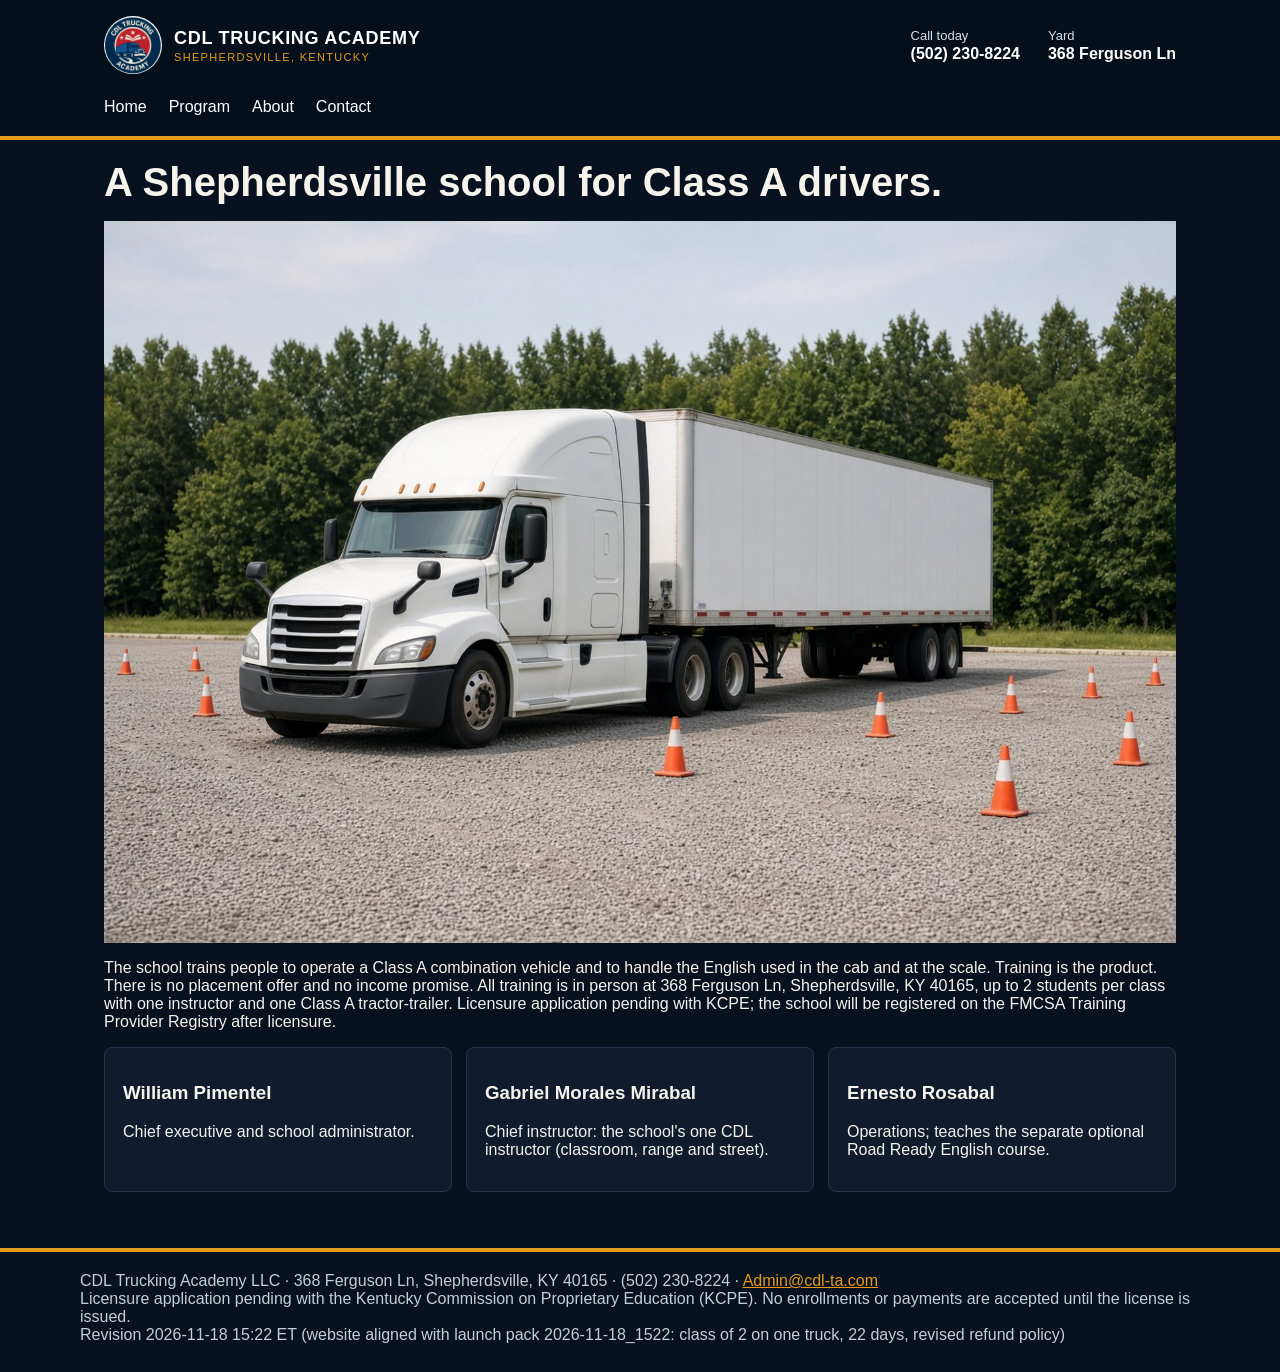
<file: about.html>
<!doctype html><html lang="en"><head><meta charset="utf-8"><meta name="viewport" content="width=device-width, initial-scale=1"><title>About · CDL Trucking Academy</title><link rel="stylesheet" href="css/site.css"><link rel="icon" href="images/logo.png"></head><body>
<header><div class="top"><a class="brand" href="index.html"><img src="images/logo.png" alt="CDL Trucking Academy"><div><strong>CDL TRUCKING ACADEMY</strong><span>SHEPHERDSVILLE, KENTUCKY</span></div></a><div class="meta"><div>Call today<b>(502) 230-8224</b></div><div>Yard<b>368 Ferguson Ln</b></div></div></div><input class="nav-toggle" id="nav" type="checkbox"><label for="nav">Menu</label><nav><a href="index.html">Home</a><a href="catalog.html">Program</a><a href="about.html">About</a><a href="index.html#contact">Contact</a></nav></header>
<div class="wrap">
<h1>A Shepherdsville school for Class A drivers.</h1>
<img src="images/yard.jpg" alt="Yard">
<p>The school trains people to operate a Class A combination vehicle and to handle the English used in the cab and at the scale. Training is the product. There is no placement offer and no income promise. All training is in person at 368 Ferguson Ln, Shepherdsville, KY 40165, up to 2 students per class with one instructor and one Class A tractor-trailer. Licensure application pending with KCPE; the school will be registered on the FMCSA Training Provider Registry after licensure.</p>
<div class="grid">
<div class="panel"><h3>William Pimentel</h3><p>Chief executive and school administrator.</p></div>
<div class="panel"><h3>Gabriel Morales Mirabal</h3><p>Chief instructor: the school's one CDL instructor (classroom, range and street).</p></div>
<div class="panel"><h3>Ernesto Rosabal</h3><p>Operations; teaches the separate optional Road Ready English course.</p></div>
</div>
</div>
<footer><div>CDL Trucking Academy LLC · 368 Ferguson Ln, Shepherdsville, KY 40165 · (502) 230-8224 · <a href="mailto:Admin@cdl-ta.com">Admin@cdl-ta.com</a></div><div>Licensure application pending with the Kentucky Commission on Proprietary Education (KCPE). No enrollments or payments are accepted until the license is issued.</div><div>Revision 2026-11-18 15:22 ET (website aligned with launch pack 2026-11-18_1522: class of 2 on one truck, 22 days, revised refund policy)</div></footer>
<!-- Revision 2026-11-18 15:22 ET (website aligned with launch pack 2026-11-18_1522: class of 2 on one truck, 22 days, revised refund policy) -->
</body></html>
</file>
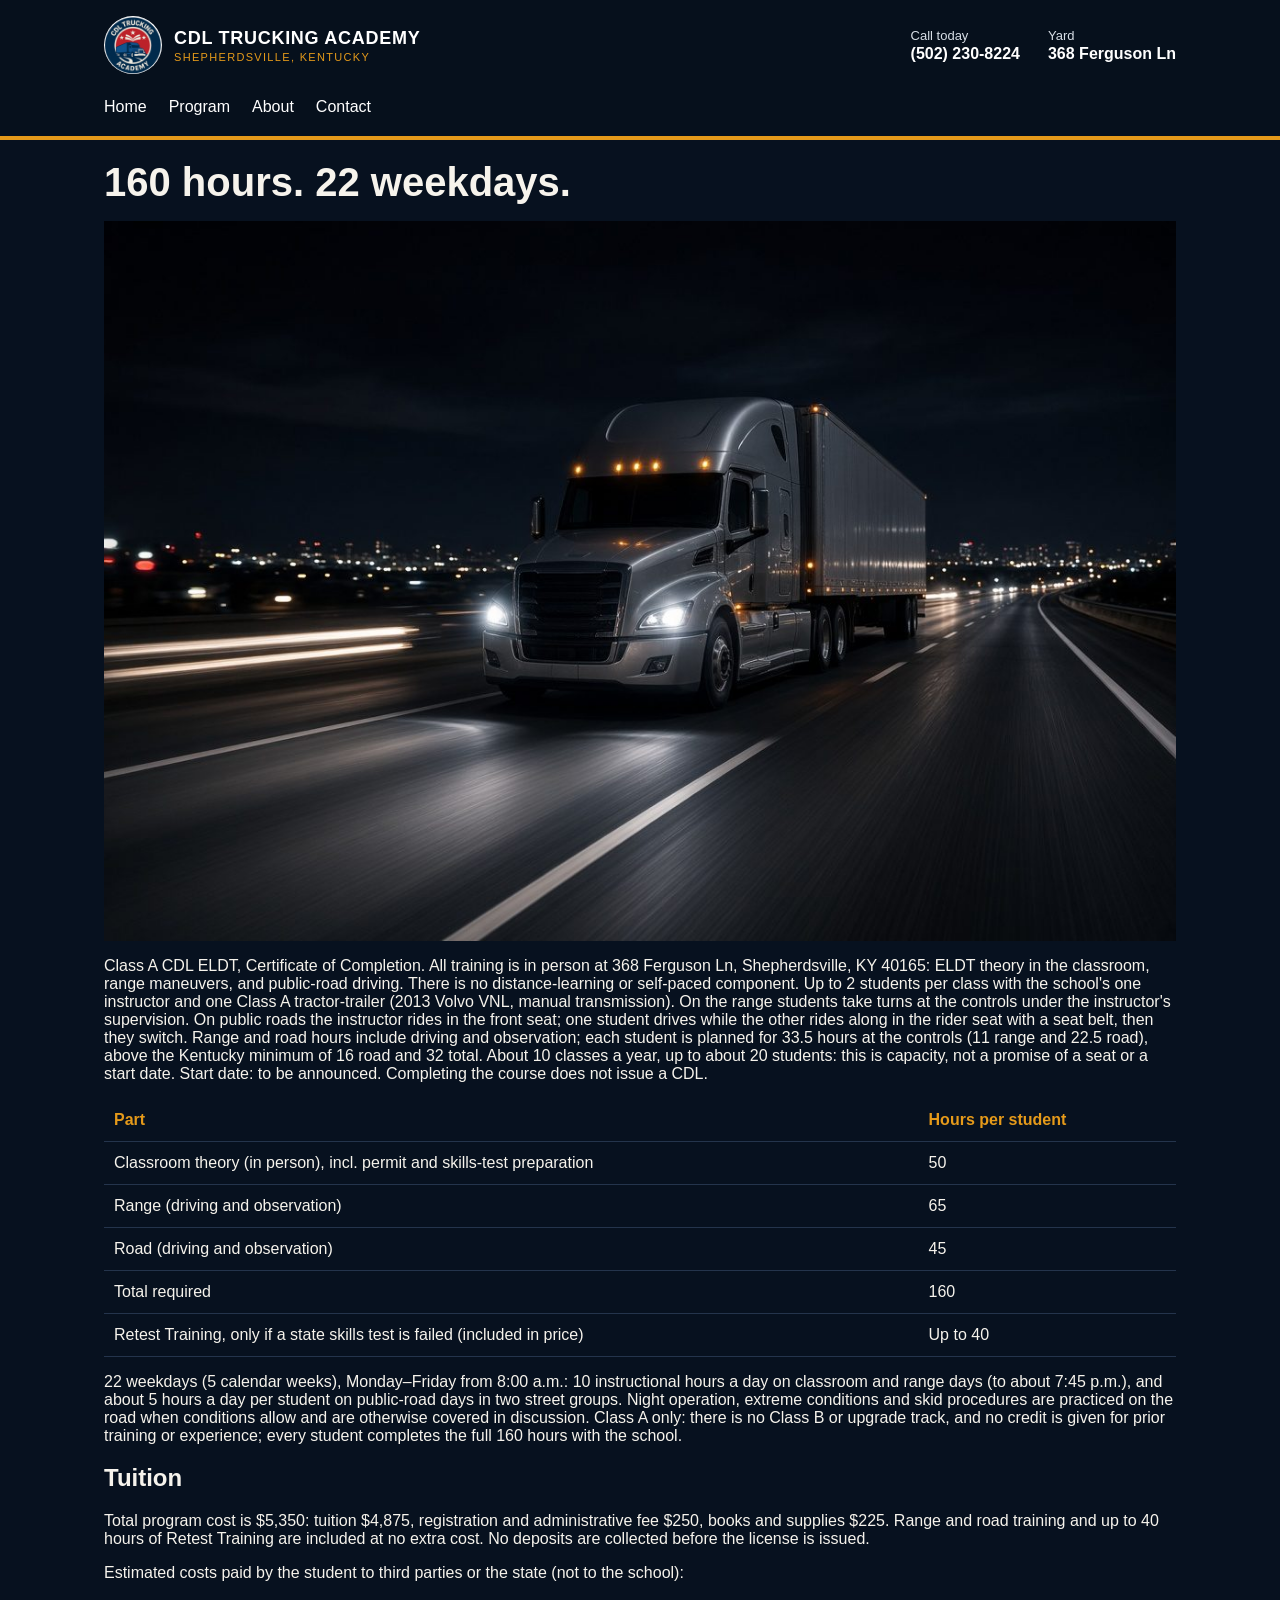
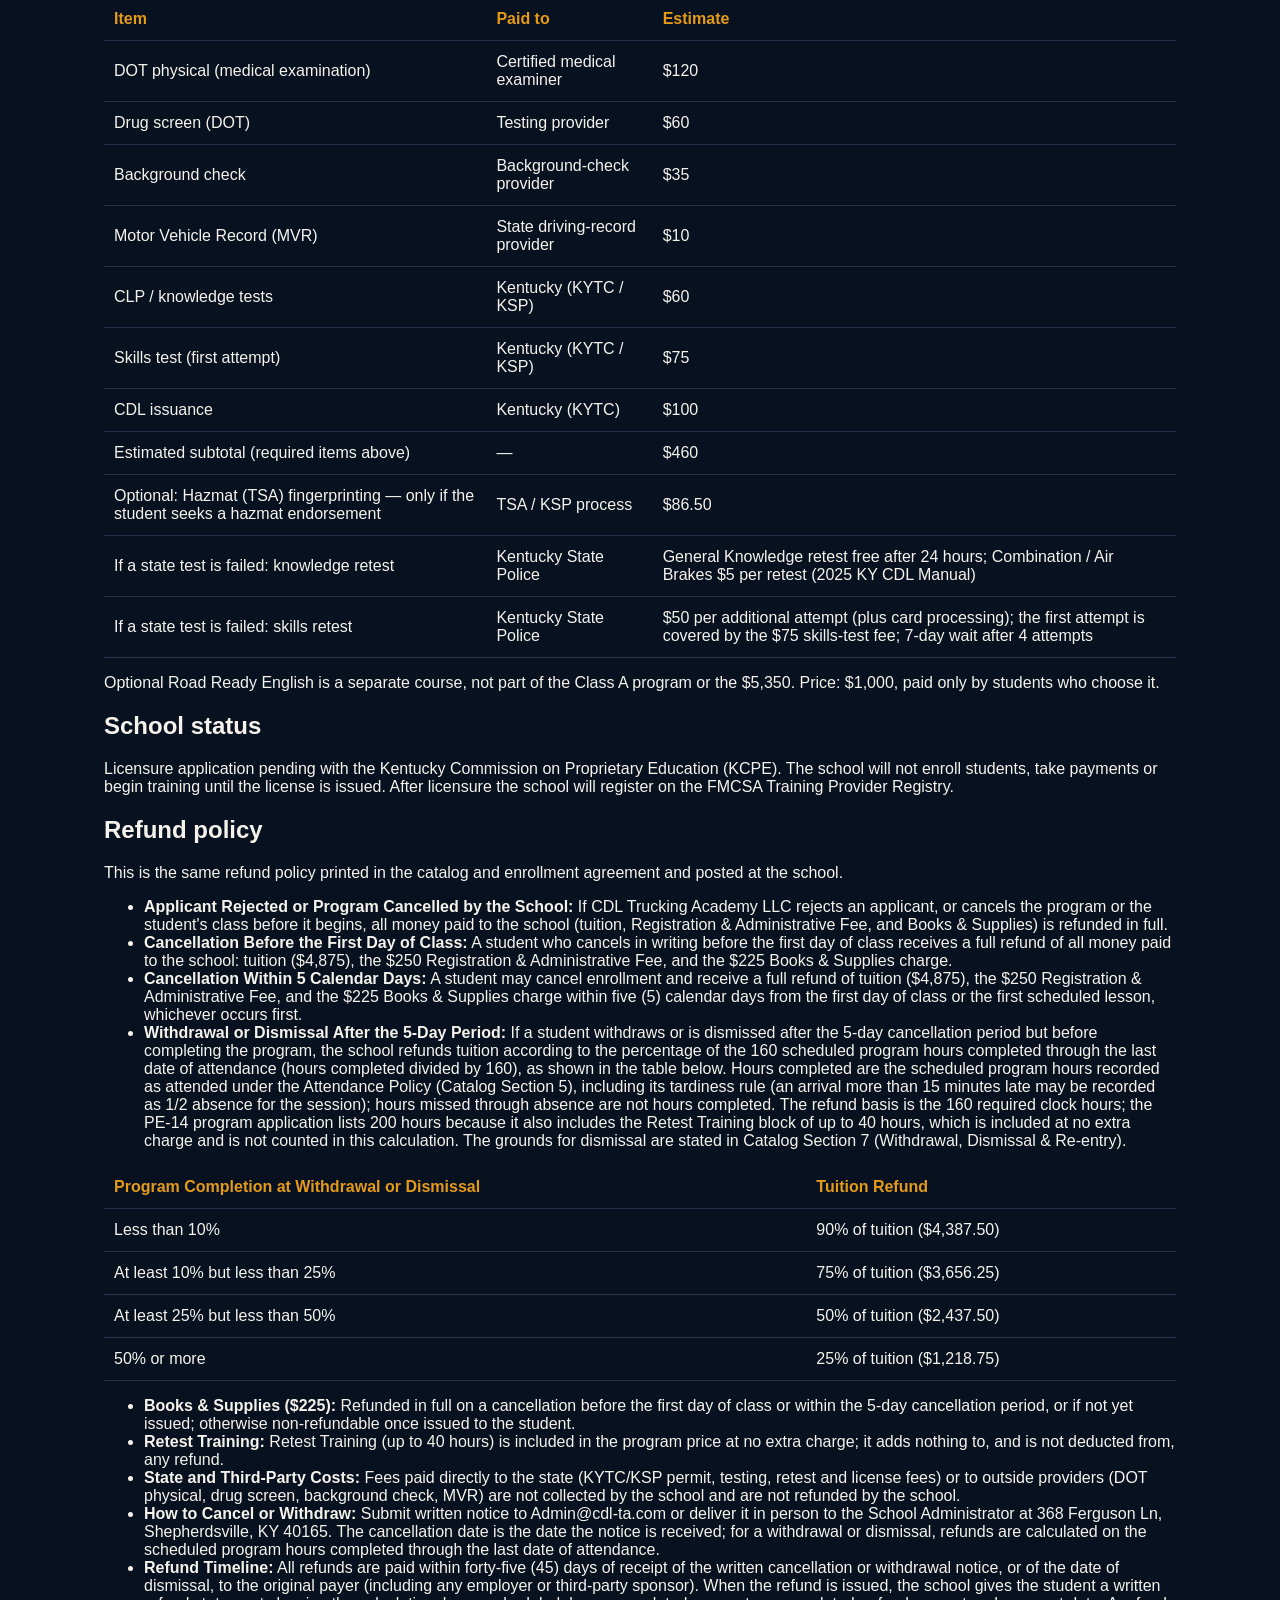
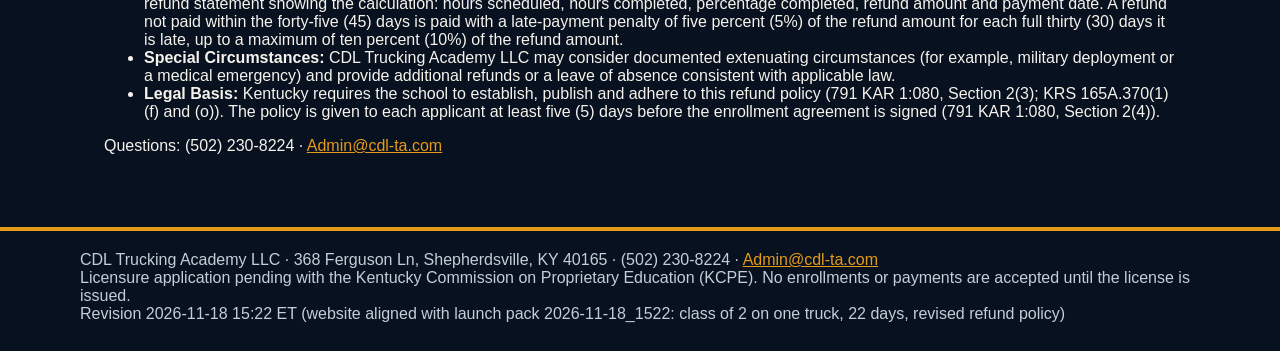
<file: catalog.html>
<!doctype html><html lang="en"><head><meta charset="utf-8"><meta name="viewport" content="width=device-width, initial-scale=1"><title>Program · CDL Trucking Academy</title><link rel="stylesheet" href="css/site.css"><link rel="icon" href="images/logo.png"></head><body>
<header><div class="top"><a class="brand" href="index.html"><img src="images/logo.png" alt="CDL Trucking Academy"><div><strong>CDL TRUCKING ACADEMY</strong><span>SHEPHERDSVILLE, KENTUCKY</span></div></a><div class="meta"><div>Call today<b>(502) 230-8224</b></div><div>Yard<b>368 Ferguson Ln</b></div></div></div><input class="nav-toggle" id="nav" type="checkbox"><label for="nav">Menu</label><nav><a href="index.html">Home</a><a href="catalog.html">Program</a><a href="about.html">About</a><a href="index.html#contact">Contact</a></nav></header>
<div class="wrap">
<h1>160 hours. 22 weekdays.</h1>
<img src="images/hero.jpg" alt="Night road">
<p>Class A CDL ELDT, Certificate of Completion. All training is in person at 368 Ferguson Ln, Shepherdsville, KY 40165: ELDT theory in the classroom, range maneuvers, and public-road driving. There is no distance-learning or self-paced component. Up to 2 students per class with the school's one instructor and one Class A tractor-trailer (2013 Volvo VNL, manual transmission). On the range students take turns at the controls under the instructor's supervision. On public roads the instructor rides in the front seat; one student drives while the other rides along in the rider seat with a seat belt, then they switch. Range and road hours include driving and observation; each student is planned for 33.5 hours at the controls (11 range and 22.5 road), above the Kentucky minimum of 16 road and 32 total. About 10 classes a year, up to about 20 students: this is capacity, not a promise of a seat or a start date. Start date: to be announced. Completing the course does not issue a CDL.</p>
<div class="table-wrap"><table>
<tr><th>Part</th><th>Hours per student</th></tr>
<tr><td>Classroom theory (in person), incl. permit and skills-test preparation</td><td>50</td></tr>
<tr><td>Range (driving and observation)</td><td>65</td></tr>
<tr><td>Road (driving and observation)</td><td>45</td></tr>
<tr><td>Total required</td><td>160</td></tr>
<tr><td>Retest Training, only if a state skills test is failed (included in price)</td><td>Up to 40</td></tr>
</table></div>
<p>22 weekdays (5 calendar weeks), Monday–Friday from 8:00 a.m.: 10 instructional hours a day on classroom and range days (to about 7:45 p.m.), and about 5 hours a day per student on public-road days in two street groups. Night operation, extreme conditions and skid procedures are practiced on the road when conditions allow and are otherwise covered in discussion. Class A only: there is no Class B or upgrade track, and no credit is given for prior training or experience; every student completes the full 160 hours with the school.</p>
<h2>Tuition</h2>
<p>Total program cost is $5,350: tuition $4,875, registration and administrative fee $250, books and supplies $225. Range and road training and up to 40 hours of Retest Training are included at no extra cost. No deposits are collected before the license is issued.</p>
<p>Estimated costs paid by the student to third parties or the state (not to the school):</p>
<div class="table-wrap"><table><tr><th>Item</th><th>Paid to</th><th>Estimate</th></tr><tr><td>DOT physical (medical examination)</td><td>Certified medical examiner</td><td>$120</td></tr><tr><td>Drug screen (DOT)</td><td>Testing provider</td><td>$60</td></tr><tr><td>Background check</td><td>Background-check provider</td><td>$35</td></tr><tr><td>Motor Vehicle Record (MVR)</td><td>State driving-record provider</td><td>$10</td></tr><tr><td>CLP / knowledge tests</td><td>Kentucky (KYTC / KSP)</td><td>$60</td></tr><tr><td>Skills test (first attempt)</td><td>Kentucky (KYTC / KSP)</td><td>$75</td></tr><tr><td>CDL issuance</td><td>Kentucky (KYTC)</td><td>$100</td></tr><tr><td>Estimated subtotal (required items above)</td><td>—</td><td>$460</td></tr><tr><td>Optional: Hazmat (TSA) fingerprinting — only if the student seeks a hazmat endorsement</td><td>TSA / KSP process</td><td>$86.50</td></tr><tr><td>If a state test is failed: knowledge retest</td><td>Kentucky State Police</td><td>General Knowledge retest free after 24 hours; Combination / Air Brakes $5 per retest (2025 KY CDL Manual)</td></tr><tr><td>If a state test is failed: skills retest</td><td>Kentucky State Police</td><td>$50 per additional attempt (plus card processing); the first attempt is covered by the $75 skills-test fee; 7-day wait after 4 attempts</td></tr></table></div>
<p>Optional Road Ready English is a separate course, not part of the Class A program or the $5,350. Price: $1,000, paid only by students who choose it.</p>
<h2>School status</h2>
<p>Licensure application pending with the Kentucky Commission on Proprietary Education (KCPE). The school will not enroll students, take payments or begin training until the license is issued. After licensure the school will register on the FMCSA Training Provider Registry.</p>
<h2>Refund policy</h2>
<p>This is the same refund policy printed in the catalog and enrollment agreement and posted at the school.</p>
<ul><li><strong>Applicant Rejected or Program Cancelled by the School:</strong> If CDL Trucking Academy LLC rejects an applicant, or cancels the program or the student's class before it begins, all money paid to the school (tuition, Registration & Administrative Fee, and Books & Supplies) is refunded in full.</li><li><strong>Cancellation Before the First Day of Class:</strong> A student who cancels in writing before the first day of class receives a full refund of all money paid to the school: tuition ($4,875), the $250 Registration & Administrative Fee, and the $225 Books & Supplies charge.</li><li><strong>Cancellation Within 5 Calendar Days:</strong> A student may cancel enrollment and receive a full refund of tuition ($4,875), the $250 Registration & Administrative Fee, and the $225 Books & Supplies charge within five (5) calendar days from the first day of class or the first scheduled lesson, whichever occurs first.</li><li><strong>Withdrawal or Dismissal After the 5-Day Period:</strong> If a student withdraws or is dismissed after the 5-day cancellation period but before completing the program, the school refunds tuition according to the percentage of the 160 scheduled program hours completed through the last date of attendance (hours completed divided by 160), as shown in the table below. Hours completed are the scheduled program hours recorded as attended under the Attendance Policy (Catalog Section 5), including its tardiness rule (an arrival more than 15 minutes late may be recorded as 1/2 absence for the session); hours missed through absence are not hours completed. The refund basis is the 160 required clock hours; the PE-14 program application lists 200 hours because it also includes the Retest Training block of up to 40 hours, which is included at no extra charge and is not counted in this calculation. The grounds for dismissal are stated in Catalog Section 7 (Withdrawal, Dismissal & Re-entry).</li></ul>
<div class="table-wrap"><table><tr><th>Program Completion at Withdrawal or Dismissal</th><th>Tuition Refund</th></tr><tr><td>Less than 10%</td><td>90% of tuition ($4,387.50)</td></tr><tr><td>At least 10% but less than 25%</td><td>75% of tuition ($3,656.25)</td></tr><tr><td>At least 25% but less than 50%</td><td>50% of tuition ($2,437.50)</td></tr><tr><td>50% or more</td><td>25% of tuition ($1,218.75)</td></tr></table></div>
<ul><li><strong>Books & Supplies ($225):</strong> Refunded in full on a cancellation before the first day of class or within the 5-day cancellation period, or if not yet issued; otherwise non-refundable once issued to the student.</li><li><strong>Retest Training:</strong> Retest Training (up to 40 hours) is included in the program price at no extra charge; it adds nothing to, and is not deducted from, any refund.</li><li><strong>State and Third-Party Costs:</strong> Fees paid directly to the state (KYTC/KSP permit, testing, retest and license fees) or to outside providers (DOT physical, drug screen, background check, MVR) are not collected by the school and are not refunded by the school.</li><li><strong>How to Cancel or Withdraw:</strong> Submit written notice to Admin@cdl-ta.com or deliver it in person to the School Administrator at 368 Ferguson Ln, Shepherdsville, KY 40165. The cancellation date is the date the notice is received; for a withdrawal or dismissal, refunds are calculated on the scheduled program hours completed through the last date of attendance.</li><li><strong>Refund Timeline:</strong> All refunds are paid within forty-five (45) days of receipt of the written cancellation or withdrawal notice, or of the date of dismissal, to the original payer (including any employer or third-party sponsor). When the refund is issued, the school gives the student a written refund statement showing the calculation: hours scheduled, hours completed, percentage completed, refund amount and payment date. A refund not paid within the forty-five (45) days is paid with a late-payment penalty of five percent (5%) of the refund amount for each full thirty (30) days it is late, up to a maximum of ten percent (10%) of the refund amount.</li><li><strong>Special Circumstances:</strong> CDL Trucking Academy LLC may consider documented extenuating circumstances (for example, military deployment or a medical emergency) and provide additional refunds or a leave of absence consistent with applicable law.</li><li><strong>Legal Basis:</strong> Kentucky requires the school to establish, publish and adhere to this refund policy (791 KAR 1:080, Section 2(3); KRS 165A.370(1)(f) and (o)). The policy is given to each applicant at least five (5) days before the enrollment agreement is signed (791 KAR 1:080, Section 2(4)).</li></ul>
<p>Questions: (502) 230-8224 · <a href="mailto:Admin@cdl-ta.com">Admin@cdl-ta.com</a></p>
</div>
<footer><div>CDL Trucking Academy LLC · 368 Ferguson Ln, Shepherdsville, KY 40165 · (502) 230-8224 · <a href="mailto:Admin@cdl-ta.com">Admin@cdl-ta.com</a></div><div>Licensure application pending with the Kentucky Commission on Proprietary Education (KCPE). No enrollments or payments are accepted until the license is issued.</div><div>Revision 2026-11-18 15:22 ET (website aligned with launch pack 2026-11-18_1522: class of 2 on one truck, 22 days, revised refund policy)</div></footer>
<!-- Revision 2026-11-18 15:22 ET (website aligned with launch pack 2026-11-18_1522: class of 2 on one truck, 22 days, revised refund policy) -->
</body></html>
</file>
<file: css/site.css>
:root { --amber:#e59a1a; --navy:#07111f; --panel:#101c2e; --ink:#f6f3ec; --muted:#c5ced8; --line:#24344c; }
* { box-sizing:border-box; }
html { -webkit-text-size-adjust:100%; }
body { margin:0; font-family:Arial, Helvetica, sans-serif; background:var(--navy); color:var(--ink); }
img { max-width:100%; display:block; }
a { color:var(--amber); }
header { background:#06101c; border-bottom:4px solid var(--amber); }
.top { max-width:1120px; margin:0 auto; padding:16px 24px; display:flex; align-items:center; justify-content:space-between; gap:20px; }
.brand { display:flex; align-items:center; gap:12px; color:#fff; text-decoration:none; }
.brand img { width:58px; height:58px; border-radius:50%; background:#fff; }
.brand strong { display:block; font-size:18px; letter-spacing:.04em; }
.brand span { display:block; margin-top:2px; color:var(--amber); font-size:11px; letter-spacing:.12em; }
.meta { display:flex; gap:28px; font-size:13px; color:#d7dee6; }
.meta b { display:block; margin-top:2px; color:#fff; font-size:16px; }
.nav-toggle { display:none; }
.nav-toggle + label { display:none; }
nav { max-width:1120px; margin:0 auto; padding:0 24px 12px; display:flex; gap:22px; }
nav a { color:#fff; text-decoration:none; padding:8px 0; }
.hero { min-height:560px; background:url(images/hero.jpg) center 40%/cover no-repeat; position:relative; }
.hero::before { content:""; position:absolute; inset:0; background:linear-gradient(90deg, rgba(5,12,22,.88) 0%, rgba(5,12,22,.62) 48%, rgba(5,12,22,.35) 100%); }
.hero-inner { position:relative; max-width:1120px; margin:0 auto; padding:56px 24px; display:grid; grid-template-columns:1.3fr .7fr; gap:32px; align-items:center; }
.hero h1 { font-size:64px; line-height:.92; margin:0 0 16px; }
.facts { display:flex; flex-wrap:wrap; gap:18px; color:#f0e6cf; margin:0 0 8px; }
.lead { max-width:36rem; color:#e6edf4; font-size:18px; line-height:1.45; }
.card { background:#fff; color:#172033; border-radius:12px; padding:22px; box-shadow:0 16px 40px rgba(0,0,0,.28); }
.card h2 { margin:0 0 14px; font-size:22px; }
label { display:block; font-size:13px; margin:0 0 6px; }
input, textarea { width:100%; border:1px solid #d7dde6; border-radius:6px; padding:12px; margin:0 0 12px; font:inherit; }
button, .btn { display:inline-block; width:100%; text-align:center; background:var(--amber); color:#1b1406; text-decoration:none; font-weight:800; border:0; border-radius:6px; padding:14px 16px; cursor:pointer; }
.strip { max-width:1120px; margin:0 auto; padding:8px 24px 28px; display:grid; grid-template-columns:repeat(4,1fr); gap:12px; }
.strip div { background:var(--panel); border:1px solid var(--line); border-radius:8px; padding:16px 18px; }
.strip b { display:block; margin-bottom:4px; }
.strip span { color:var(--muted); font-size:14px; line-height:1.4; }
.wrap { max-width:1120px; margin:0 auto; padding:12px 24px 56px; }
.wrap h1 { font-size:40px; margin:8px 0 16px; }
.grid { display:grid; grid-template-columns:repeat(3,1fr); gap:14px; }
.panel { background:var(--panel); border:1px solid var(--line); border-radius:8px; padding:16px 18px; }
.table-wrap { overflow-x:auto; }
table { width:100%; border-collapse:collapse; }
th, td { text-align:left; padding:12px 10px; border-bottom:1px solid var(--line); }
th { color:var(--amber); }
footer { border-top:4px solid var(--amber); padding:20px 24px 28px; color:var(--muted); }
footer div { max-width:1120px; margin:0 auto; }
@media (max-width:800px) {
  .top { align-items:flex-start; }
  .meta { display:none; }
  .nav-toggle + label { display:inline-flex; align-items:center; height:44px; padding:0 12px; border:1px solid #345; color:#fff; border-radius:6px; }
  nav { display:none; flex-direction:column; gap:0; }
  .nav-toggle:checked ~ nav { display:flex; }
  .hero-inner, .strip, .grid { display:block; }
  .hero h1 { font-size:42px; }
  .card, .strip div, .panel { margin-top:12px; }
}
</file>
